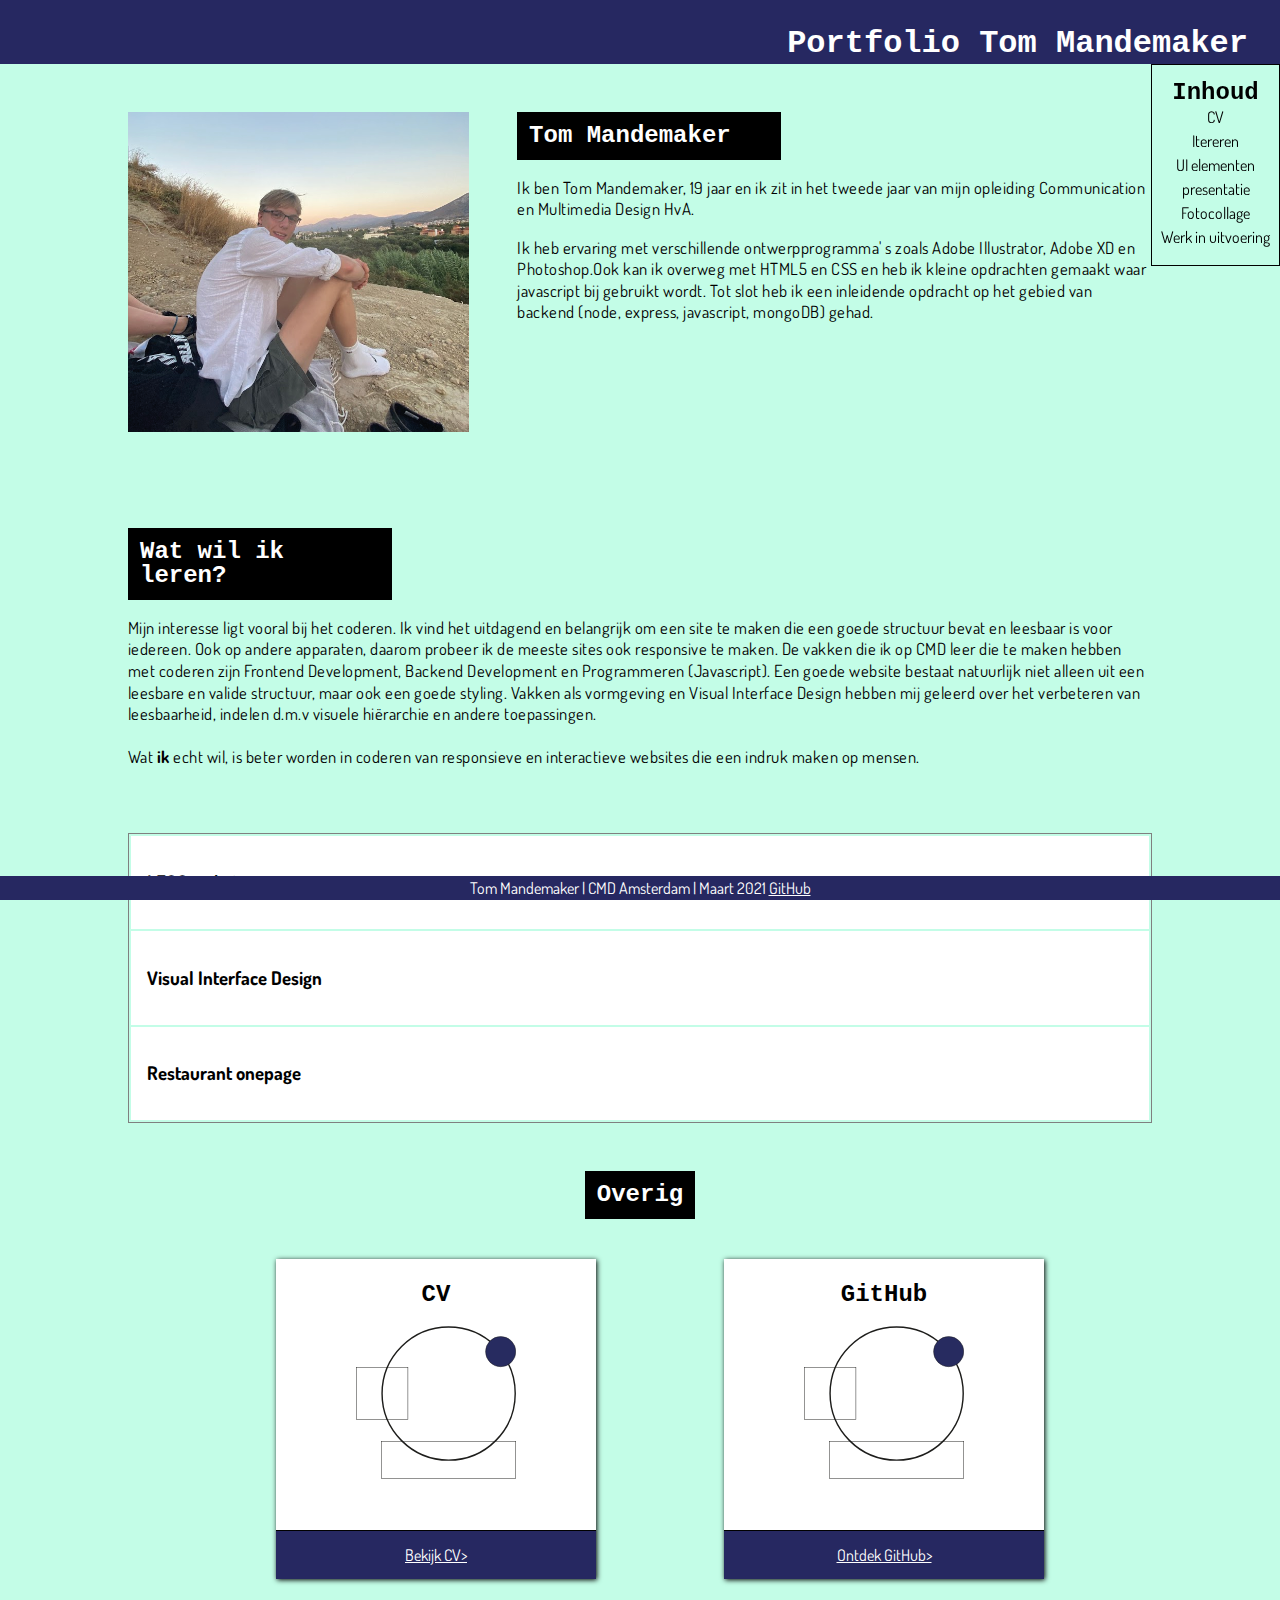
<file: index.html>
<!DOCTYPE html>
<html lang="en">

<head>
	<meta charset="UTF-8">
	<link rel="stylesheet" href="style.css">
	<link rel="preconnect" href="https://fonts.gstatic.com">
	<link href="https://fonts.googleapis.com/css2?family=Dosis:wght@;700;800&display=swap" rel="stylesheet">
	<title>Tom Mandemaker</title>
</head>

<body>
	<nav>
		<h1>Portfolio Tom Mandemaker</h1>
	</nav>

	<article>
		<img src="img/logo.png" alt="Tom Mandemaker">
		<div>
			<h2>Tom Mandemaker</h2>
			<p>
				Ik ben Tom Mandemaker, 19 jaar en ik zit in het tweede jaar van mijn opleiding Communication en
				Multimedia Design HvA.
			</p>
			<p>
				Ik heb ervaring met verschillende ontwerpprogramma' s zoals Adobe Illustrator, Adobe XD en Photoshop.Ook
				kan ik overweg met HTML5 en CSS en heb ik kleine opdrachten gemaakt waar javascript bij gebruikt wordt.
				Tot slot heb ik een inleidende opdracht op het gebied van backend (node, express, javascript, mongoDB)
				gehad.
			</p>
		</div>
	</article>


	<aside>
		<ul>
			<li>
				<h2>Inhoud</h2>
			</li>
			<li><a href="cv.pdf">CV</a></li>
			<li><a href="itereren.html">Itereren</a></li>
			<li><a href="presentatie.html">UI elementen presentatie</a></li>
			<li><a href="rondje.html"> Fotocollage</a></li>
			<li><a href="probeer.html">Werk in uitvoering</a></li>

		</ul>
	</aside>

	<article>
		<div>
			<h2>Wat wil ik leren?</h2>
			<p>
				Mijn interesse ligt vooral bij het coderen. Ik vind het uitdagend en belangrijk om een site te maken die
				een goede structuur bevat en leesbaar is voor iedereen. Ook op andere apparaten, daarom probeer ik de
				meeste sites ook responsive te maken.
				De vakken die ik op CMD leer die te maken hebben met coderen zijn Frontend Development, Backend
				Development en Programmeren (Javascript).
				Een goede website bestaat natuurlijk niet alleen uit een leesbare en valide structuur, maar ook een
				goede styling.
				Vakken als vormgeving en Visual Interface Design hebben mij geleerd over het verbeteren van
				leesbaarheid, indelen d.m.v visuele hiërarchie en andere toepassingen.
				<br>
				<br>
				Wat <strong>ik</strong> echt wil, is beter worden in coderen van responsieve en interactieve websites
				die een indruk maken op mensen.
			</p>
		</div>
	</article>
	<table>
		<tr>
			<td>
				<h3>LEGO website prototype</h3>
			</td>
			<td rowspan="3">
				<p>Voor het vak Frontend Development maakte ik een responsive html protoype van een site naar keuze. Ik
					heb 2 pagina's gemaakt die de pagina's van de LEGO site nabootsen.
					<a href="https://mandemt.github.io/fesite/">Bekijk het hier</a>
				</p>
			</td>
			<td rowspan="3">
				<p>Voor Visual Interface ontwerp je de user interface van een app. Hiervoor kijk je naar hierarchie,
					welke elementen een gemiddelde gebruiker als eerst wilt aanklikken en hoe je een huisstijl toepast
					op het ontwerp.
					<a href="vid.html">Bekijk het hier</a>
				</p>
			</td>
			<td rowspan="3">
				<p>Deze opdracht laat goed zien hoe je door itereren een groot verschil kan maken in uitstraling. Er is
					één thema opgelegd, voor deze ongepage was dat de schilder Vilmos Huszàr.
					<a href="">Bekijk het hier</a>
				</p>
			</td>
		</tr>

		<tr>
			<td>
				<h3>Visual Interface Design</h3>
			</td>

		</tr>

		<tr>
			<td>
				<h3>Restaurant onepage</h3>
			</td>

		</tr>

	</table>



	</article>
		<h2 id="overig">Overig</h2>
	<ul class="overig">

		<li>
			<h2>CV</h2>
			<img src="img/vormgeving.svg" alt="">
			<a href="cv.pdf">Bekijk CV></a>
		</li>
		<li>
			<h2>GitHub</h2>
			<img src="img/vormgeving.svg" alt="">
			<a href="https://github.com/mandemt">Ontdek GitHub></a>
		</li>
	</ul>

	<footer>
		Tom Mandemaker | CMD Amsterdam | Maart 2021 <a href="https://github.com/mandemt">GitHub</a>
	</footer>
	<script src="script.js"></script>
</body>

</html>
</file>
<file: menu.html>
<!DOCTYPE html>
<html lang="en">
<head>
    <link rel="stylesheet" href="style2.css">
    <meta charset="UTF-8">
    <meta http-equiv="X-UA-Compatible" content="IE=edge">
    <meta name="viewport" content="width=device-width, initial-scale=1.0">
    <title>UI elementen</title>
</head>
<body>
    <h1>Menu</h1>
    <article>
 <div>
            <ul id="kolom1">
               
                <li><h2>Mailbox 1</h2>
                    
                </li>
                <li><h2>To do</h2></li>
                <li><h2>Weetjes</h2></li>
                <li><h2>credits</h2></li>
            </ul>
            <div class="kolom2">
            <ul>
                <li><h2>Mail van tom</h2>
                <p>Hoi, hoe gaat het ermee</p></li>
                <li><h2>Mail van piet</h2>
                    <p>Kan je 5 euro naar mij overmaken?</p></li>
                <li><h2>Mail van school</h2>
                        <p>Je hebt een 5</p></li>
                <li><h2>Mail van tom</h2>
                            <p>Kan je dit lezen?</p></li>
                <li><h2>Mail van onbekend</h2>
                                <p>Reclame</p></li>
                <li><h2>Mail van werk</h2>
                                    <p>Hoi, hoe gaat het ermee</p></li>

            </ul>
            <ul>
                <li><h2>School</h2>
                    <p>Je mag wel eens een menu maken</p></li>
                    <li><h2>School</h2>
                        <p>Javascript onderzoek</p></li>
            </ul>
            <ul>
                <li><h2>Dit bericht is blauw</h2>
                    <p>daar schrik je van</p></li>
                    <li><h2>Dit bericht is weer saai</h2>
                        <p>maar wordt wel grijs als je eroverheen gaat</p></li>
            </ul>
            <ul>
                <li><h2>Tom Mandemaker</h2>
                    <p>Hij heeft alles gedaan</p></li>
                    <li><h2>Mozilla developer</h2>
                        <p>Het grootste deel is ook te danken aan deze <a href="https://developer.mozilla.org/nl/docs/Web/JavaScript/Reference/Global_Objects/Array">link.</a></p></li>
            </ul>
        </div>
</div>
    </article>
    <script src="script.js"></script>
</body>
</html>
</file>
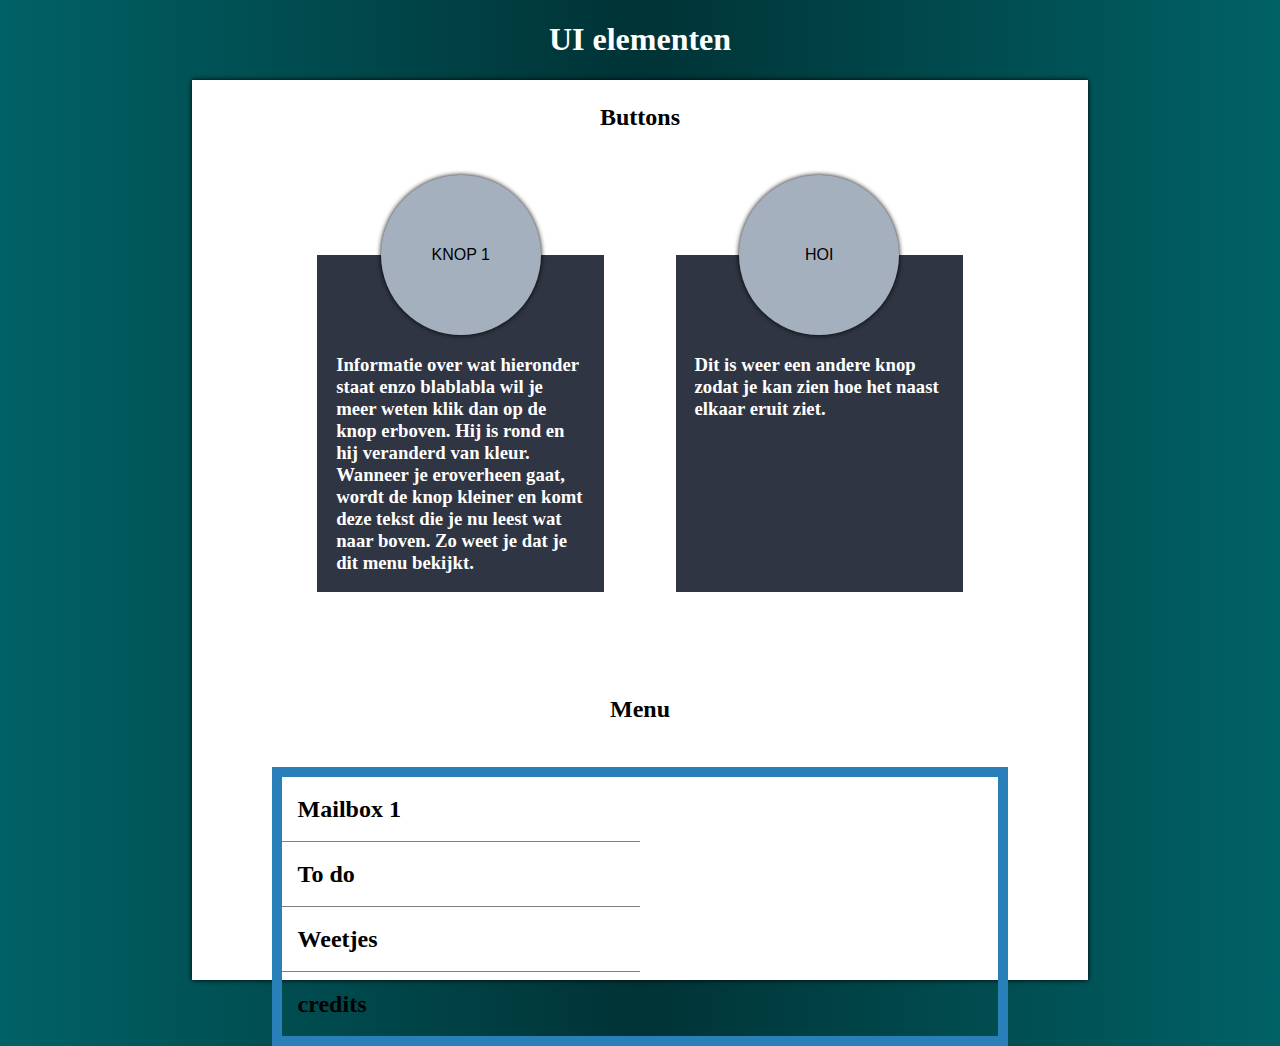
<file: presentatie.html>
<!DOCTYPE html>
<html lang="en">
<head>
    <link rel="stylesheet" href="uistyle.css">
    <meta charset="UTF-8">
    <meta http-equiv="X-UA-Compatible" content="IE=edge">
    <meta name="viewport" content="width=device-width, initial-scale=1.0">
    <title>UI elementen</title>
</head>
<body>
    <h1>UI elementen</h1>
    <article>
        
        <h2>Buttons</h2>
        <ul class="button">
            <li><button>Knop 1</button>
            <h3>Informatie over wat hieronder staat enzo blablabla wil je meer weten klik dan op de knop erboven. Hij is rond en hij veranderd van kleur. Wanneer je eroverheen gaat, wordt de knop kleiner en komt deze tekst die je nu leest wat naar boven. Zo weet je dat je dit menu bekijkt.</h3></li>
<li><button>hoi</button>
<h3>Dit is weer een andere knop zodat je kan zien hoe het naast elkaar eruit ziet.</h3></li>
          </ul> 
<h2>Menu</h2>
        <div>
            <ul id="kolom1">
               
                <li><h2>Mailbox 1</h2>
                    
                </li>
                <li><h2>To do</h2></li>
                <li><h2>Weetjes</h2></li>
                <li><h2>credits</h2></li>
            </ul>
            <div class="kolom2">
            <ul>
                <li><h2>Mail van tom</h2>
                <p>Hoi, hoe gaat het ermee</p></li>
                <li><h2>Mail van piet</h2>
                    <p>Kan je 5 euro naar mij overmaken?</p></li>
                <li><h2>Mail van school</h2>
                        <p>Je hebt een 5</p></li>
                <li><h2>Mail van tom</h2>
                            <p>Kan je dit lezen?</p></li>
                <li><h2>Mail van onbekend</h2>
                                <p>Reclame</p></li>
                <li><h2>Mail van werk</h2>
                                    <p>Hoi, hoe gaat het ermee</p></li>

            </ul>
            <ul>
                <li><h2>School</h2>
                    <p>Je mag wel eens een menu maken</p></li>
                    <li><h2>School</h2>
                        <p>Javascript onderzoek</p></li>
            </ul>
            <ul>
                <li><h2>Dit bericht is blauw</h2>
                    <p>daar schrik je van</p></li>
                    <li><h2>Dit bericht is weer saai</h2>
                        <p>maar wordt wel grijs als je eroverheen gaat</p></li>
            </ul>
            <ul>
                <li><h2>Tom Mandemaker</h2>
                    <p>Hij heeft alles gedaan</p></li>
                    <li><h2>Mozilla developer</h2>
                        <p>Het grootste deel is ook te danken aan deze <a href="https://developer.mozilla.org/nl/docs/Web/JavaScript/Reference/Global_Objects/Array">link.</a></p></li>
            </ul>
        </div>
</div>
    </article>
    <script src="pscript.js"></script>
    
</body>
</html>
</file>
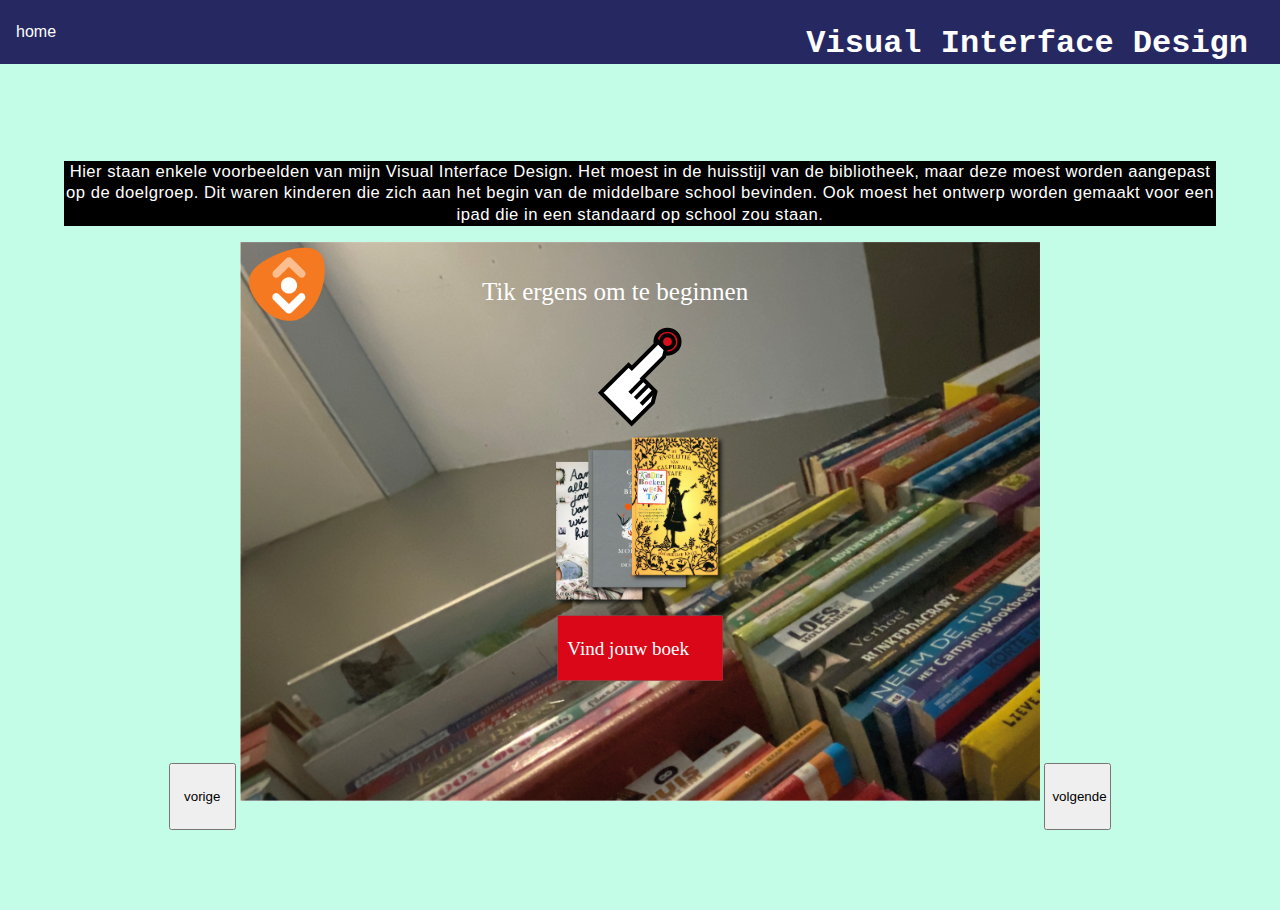
<file: vid.html>
<!DOCTYPE html>
<html lang="en">
<head>
    <meta charset="UTF-8">
    <meta http-equiv="X-UA-Compatible" content="IE=edge">
    <meta name="viewport" content="width=device-width, initial-scale=1.0">
    <link rel="stylesheet" href="style.css">
    <title>Visual Interface Design</title>
</head>
<body>
	<nav>
			<a href="index.html">home</a>
			
			<h1>Visual Interface Design</h1>
		</nav>
	<article class="slider">
			<p>
			Hier staan enkele voorbeelden van mijn Visual Interface Design.
			Het moest in de huisstijl van de bibliotheek, maar deze moest worden aangepast op de doelgroep. Dit waren kinderen die zich aan het begin van de middelbare school bevinden. Ook moest het ontwerp worden gemaakt voor een ipad die in een standaard op school zou staan.
		</p>
		<div>
    <button>vorige</button>
    <img src="img/vid/p1.svg" alt="Voorbeeld Visual Interface Design" id="huts">
    <button>volgende</button>
    </div>
    </article>
    <script src="script3.js"></script>
</body>
</html>
</file>
<file: style.css>
body	{
	font-family: 'Dosis', sans-serif;
	width:100%;
	display:flex;
	flex-direction:column;
	background-color:#C3FDE7;
	margin:0; padding:0;
	line-height:1.5em;
}

nav{
	height:4em;
	display:flex;
	justify-content:flex-end;
	width:100%;
	background-color:#262861;
}

nav a{
	margin:auto auto auto 1em;
	color:white;
	text-decoration:none;
}

h1{
	text-align:center;
	padding:1em;
	color:white;
}

h1,h2{
	margin:0;
	font-family:Courier New;
	text-align:center;
}

article{
	margin:3em auto ;
	width:80%;
	display:flex;
}

article h2{
	width:10em;
	background-color:black;
	color:white;
	padding:.5em; margin:0;
	text-align:left;
}

article p{
	font-size:1.3vw;
	letter-spacing:.03em;
	line-height:1.3;
	
}

article img{
	height:20em;
	margin-right:3em;
}

.itereer{
	display:flex;
	flex-direction:column;
	padding-bottom:1em;
	border-bottom:1px solid black;
}

.banner{
	margin:0 auto 2em;
	width:80%;
	padding:2em 0;
	border-bottom:1px solid black;	
}

table	{
	border:1px solid gray;
	margin:0 auto 3em;
	width:80%;
	padding:0;
}

table tr{
	background-color: white;
}

table td{
	padding:1em;
}

.trcontent{	
	visibility:visible !important;
	display:table-cell !important;
}

table td:first-of-type{
	width:50%;
}

td:first-of-type:hover{
	background-color:#2980b9;
	color:white;
}

tr td:nth-of-type(2){
	display:none;
	visibility:hidden;
}

tr td:nth-of-type(3){
	display:none;
	visibility:hidden;
}

tr td:nth-of-type(4){
	display:none;
	visibility:hidden;
}

tr p{
	font-size:1.5em;
	text-align:center;
}

aside{
	position:fixed;
	right:0;
	top:4em;
	width:calc(10% - 1px);
	border:1px solid black;
	display:flex;
	flex-direction:column;
}

aside ul{
	padding:0;
	list-style-type:none;
	text-align:center;
}
aside a{
	color:black;
	text-decoration:none;
}
img{
	height:200px;
}

#itereerimg{
	margin:0 auto;
	width:70%;
	height:auto;
}

.overig{
	margin:1em auto;
	display:flex;
	list-style-type:none;
	width:80%;
	justify-content:space-evenly;
	margin-bottom:5em;
}
#overig{

    background-color: black;
    color: white;
    padding: .5em;
  margin:0 auto 1em;
    text-align: center;
}

.overig li{
	display:flex;
	flex-direction:column;
	justify-content:space-evenly;
	width:20em;
	height:20em;
	background-color:white;
	transition:.5s;

	box-shadow: 1px 1px 5px black;
}

.overig li:hover{
	width:23em;
	height:23em;
	transition:.5s;
}

.overig h2{
	padding-top:1em;
	margin-bottom:auto;

}

.overig img{
	margin:0 auto;
	width:10em;
}

.overig a{
	margin-top:2em;
	height:3em;
	border-top:1px solid black;
	text-align:center;
	line-height:3;

	background-color:#262861;
	color:white;
}

.overig a:hover{
	background-color:black;

}

.slider {

	width:90%;
	text-align:center;
	margin:5em auto;
	display:flex;
	flex-direction:column;

}

.slider p{
	background-color:black;
	color:white;
}


.slider button{

	height:5em;
	width:5em;
	background-color: ;

}
.slider div{
	margin:0 auto;
	flex-direction:row;

}
#huts{
	width:50em;
	height:auto;
	margin:auto;

}

footer{
	width:100%;
	color:white;
	position:fixed;
	bottom:0;
	text-align:center;
	background-color:#262861;

}
footer a{
	color:white;
	text-decoration:underline;
}

@media(max-width:600px){
}
</file>
<file: style2.css>
body{
    margin:0; padding:0;
}
article{
    width:100%;
    height:100%;
    
    display:flex;
    flex-wrap:wrap;
    background-color: orange;
}

div{
    margin:0;
    height:10em;
    width:10%;
    border:1px solid black;
    background-color: blue;
    opacity:0;
    transition:.1s ease;

}
div:hover{
    opacity:1;
    transition:.1s ease;
    width:12%;
}
</file>
<file: uistyle.css>
/* volgorde: display - margin/padding - width/height - color - text - overig */
body{
    margin:0; padding:0;

    width:100%;

    background: rgb(0,98,102); 
    background: linear-gradient(90deg, rgba(0,98,102,1) 0%, rgba(0,51,54,1) 50%, rgba(0,98,102,1) 100%);

    text-align:center;
    font-family: "Roboto"
}
h1{
    color:white;
}
article{
    margin:0 auto;

    width:70%;
    height:100vh;

    background-color:white;
    box-shadow: 0 0 5px black;

}

h2{
    padding: 1em 0;
}
h3{
    padding:0 1em;
    color:white;
    text-align:left;
}
.button{
    margin:0 auto 5em ;
    padding:0;
    display:flex;
    


    width:80%;

    /* background-color: orange; */

    list-style-type:none;
}

ul:first-of-type li button{
    margin:-5em 0 0;

    width:10em;
    height:10em;
    	
    background-color:#a4b0be;

    text-transform:uppercase;
    font-size:100%;

    border-radius:50%;
    border:none;

    box-shadow: 0 0 5px black;

    transition:.5s;

}

ul:first-of-type li button:hover{
    margin: -4em 0 0;
    width:8em; height:8em;

    background-color:#747d8c;

    font-size:80%;
    color:white;

    transition:.5s;

}

.button li{
    display:flex;
    flex-direction:column;
    align-items:center;
    margin:5em auto 0;
    width:40%;
    background-color:#2f3542;
    
    
}

div{
    margin:0 auto;
    width:80%;
    display:flex;
    justify-content: flex-start;
    border:10px solid #2980b9;
}

#kolom1{
    margin: 0 0em;
    width:50%;
    padding:0;
    

}
#kolom1 li{
    display:flex;
    flex-direction:column;
    justify-content:center;

    padding-left:1em;
    height:4em;

    text-align:left;

    list-style-type:none;
    border-bottom:1px solid gray;
}
#kolom1 li:hover{
    background-color: #ecf0f1;
    color:black;
    transition:.2s;
}
#kolom1 li:nth-last-of-type(1){
   border-bottom:none;
}

.kolom2{
    border:none;
    display:none;

    width:50%;
    margin: 0 0em;

    padding:0;

}
.kolom2 ul{
    padding:0;
    list-style-type:none;
    margin:0;
    max-height:100%;}
.kolom2 ul:first-of-type{
    overflow:auto;
    max-height:16em;

}
.kolom2 h2{
    text-align:left;
    padding:0;
}
.kolom2 li{
    display:flex;
    flex-direction:column;
    justify-content:flex-start;
    margin:0;
    padding-left:1em;
    
    


    text-align:left;

    list-style-type:none;
    border-bottom:1px solid gray;
}
.kolom2 ul:nth-of-type(3) li:first-of-type{
    background-color: blue;
    color:white;
}

.verschijn{
    display:block !important;
    
}
.verschijn ul{
    display:none;
}
.verschijn li{
    transition:.2s;
}
.verschijn li:hover{

    background-color:#ecf0f1;
    transition:.2s;
}

.kleur{
    background-color: #1abc9c;
    color:white;
}
</file>
